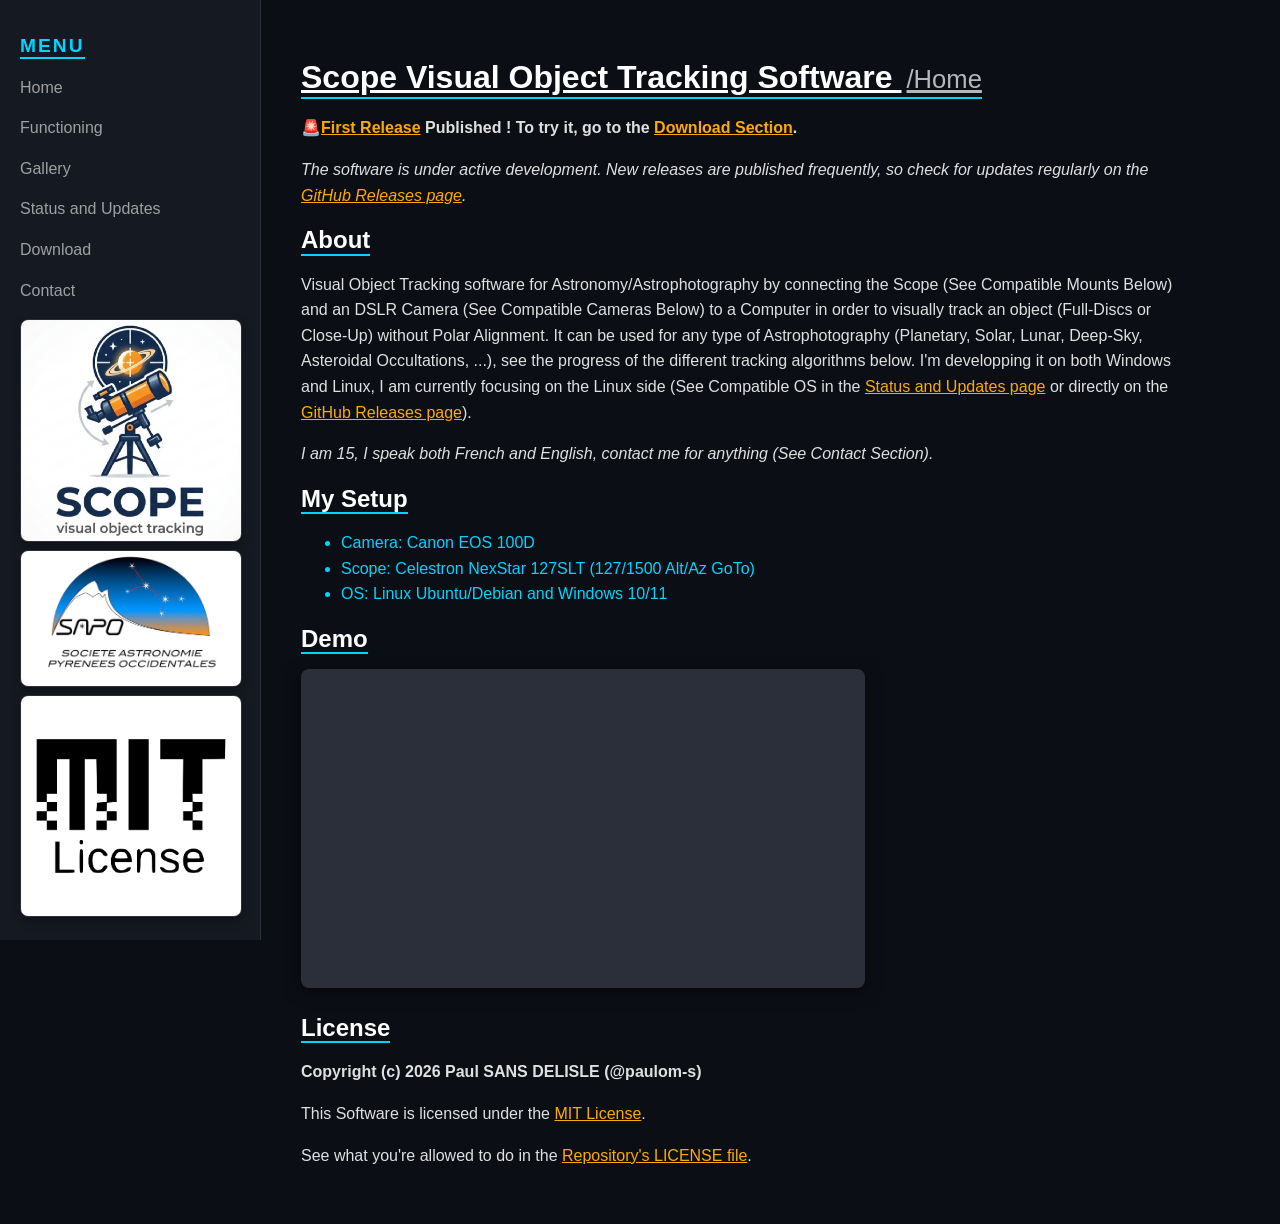
<file: index.html>
<!DOCTYPE html>
<html lang="en">
    <head>
        <meta charset="UTF-8">
        <title>Scope-Visual-Object-Tracking_Website</title>
        <link rel="stylesheet" href="css/style.css">
    </head>
    
    <body>
        <nav class="sidebar">
            <h2>Menu</h2>
                <ul>
                    <li><a href="index.html">Home</a></li>
                    <li><a href="pages/functioning.html">Functioning</a></li>
                    <li><a href="pages/gallery.html">Gallery</a></li>
                    <li><a href="pages/status.html">Status and Updates</a></li>
                    <li><a href="pages/download.html">Download</a></li>
                    <li><a href="pages/contact.html">Contact</a></li>
                </ul>

            <a href="https://paulom-s.github.io/Scope-Visual-Object-Tracking_Website">
                <img src="img/Logo.webp" alt="Logo.webp">
            </a>
            <a href="http://www.astrosurf.com/astrobearn">
                <img src="img/Logo_SAPO.webp" alt="Logo_SAPO.webp">
            </a>
            <a href="https://github.com/paulom-s/Scope-Visual-Object-Tracking/blob/main/LICENSE">
                <img src="img/Logo_MIT-License.webp" alt="Logo_MIT-License.webp">
            </a>
        </nav>

        <main class="content">
            <h1>
                <u>Scope Visual Object Tracking Software <span class="subtitle">/Home</span></u>
            </h1>
                
                <p><strong>🚨<a href="https://github.com/paulom-s/Scope-Visual-Object-Tracking/releases/tag/v0.1.0-alpha">First Release</a> Published ! To try it, go to the <a href="pages/download.html">Download Section</a>.</strong></p>
                <p><i>The software is under active development. New releases are published frequently, so check for updates regularly on the
                    <a href="https://github.com/paulom-s/Scope-Visual-Object-Tracking/releases/">GitHub Releases page</a>.</i></p>

                <h2>About</h2>
                    <p>
                        Visual Object Tracking software for Astronomy/Astrophotography by connecting the Scope (See Compatible Mounts Below) and an DSLR Camera (See Compatible Cameras Below) 
                        to a Computer in order to visually track an object (Full-Discs or Close-Up) without Polar Alignment. It can be used for any type of Astrophotography (Planetary, Solar, 
                        Lunar, Deep-Sky, Asteroidal Occultations, ...), see the progress of the different tracking algorithms below. I'm developping it on both Windows and Linux, I am currently 
                        focusing on the Linux side (See Compatible OS in the <a href="pages/status.html">Status and Updates page</a> or directly on the
                        <a href="https://github.com/paulom-s/Scope-Visual-Object-Tracking/releases/">GitHub Releases page</a>).
                    </p>
                    <p><i>I am 15, I speak both French and English, contact me for anything (See Contact Section).</i></p>
                
                <h2>My Setup</h2>
                    <ul>
                        <li>Camera: Canon EOS 100D</li>
                        <li>Scope: Celestron NexStar 127SLT (127/1500 Alt/Az GoTo)</li>
                        <li>OS: Linux Ubuntu/Debian and Windows 10/11</li>
                    </ul>

                <h2>Demo</h2>
                    <iframe
                        width="560"
                        height="315"
                        src="https://www.youtube.com/embed/YdZAdDmsEyI?si=rNVBuxqs5wgwHCJy"
                        title="Illustration_S-V-O-T_Website_01 "
                        frameborder="0"
                        allow="accelerometer; autoplay; clipboard-write; encrypted-media; gyroscope; picture-in-picture; web-share"
                        referrerpolicy="strict-origin-when-cross-origin"
                        allowfullscreen>
                    </iframe>

                <h2>License</h2>
                    <p><strong>Copyright (c) 2026 Paul SANS DELISLE (@paulom-s)</strong></p>
                    <p>This Software is licensed under the <a href="https://en.wikipedia.org/wiki/MIT_License">MIT License</a>.</p>
                    <p>See what you're allowed to do in the <a href="https://github.com/paulom-s/Scope-Visual-Object-Tracking/blob/main/LICENSE">Repository's LICENSE file</a>.</p>

        </main>
    </body>
</html>
</file>
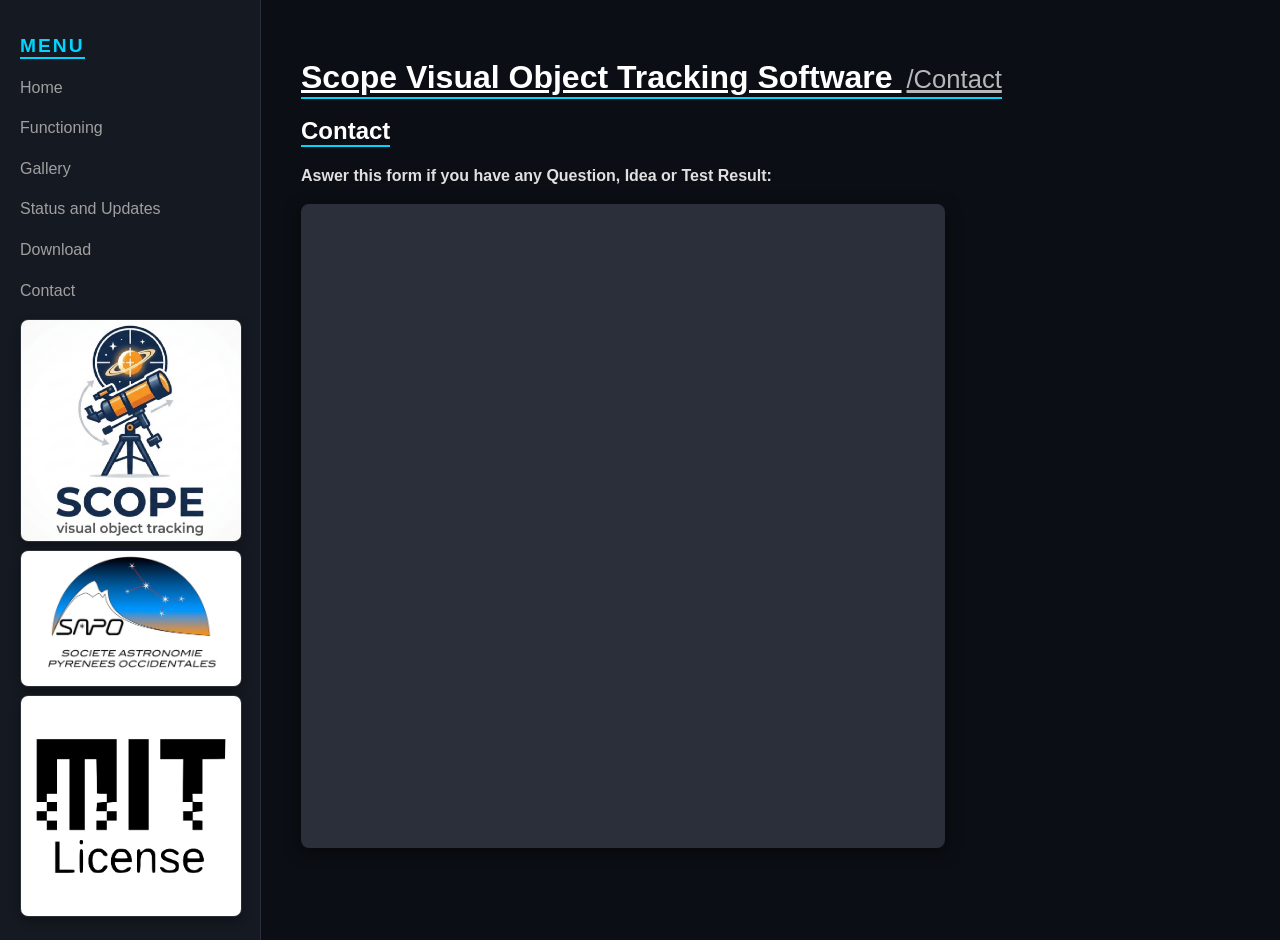
<file: pages/contact.html>
<!DOCTYPE html>
<html lang="en">
    <head>
        <meta charset="UTF-8">
        <title>Scope-Visual-Object-Tracking_Website</title>
        <link rel="stylesheet" href="../css/style.css">
    </head>
    
    <body>
        <nav class="sidebar">
            <h2>Menu</h2>
                <ul>
                    <li><a href="../index.html">Home</a></li>
                    <li><a href="functioning.html">Functioning</a></li>
                    <li><a href="gallery.html">Gallery</a></li>
                    <li><a href="status.html">Status and Updates</a></li>
                    <li><a href="download.html">Download</a></li>
                    <li><a href="contact.html">Contact</a></li>
                </ul>

            <a href="https://paulom-s.github.io/Scope-Visual-Object-Tracking_Website">
                <img src="../img/Logo.webp" alt="Logo.webp">
            </a>
            <a href="http://www.astrosurf.com/astrobearn">
                <img src="../img/Logo_SAPO.webp" alt="Logo_SAPO.webp">
            </a>
            <a href="https://github.com/paulom-s/Scope-Visual-Object-Tracking/blob/main/LICENSE">
                <img src="../img/Logo_MIT-License.webp" alt="Logo_MIT-License.webp">
            </a>
        </nav>

        <main class="content">
            <h1>
                <u>Scope Visual Object Tracking Software <span class="subtitle">/Contact</span></u>
            </h1>

                <h2>Contact</h2>
                    <p>
                        <b>Aswer this form if you have any Question, Idea or Test Result:</b>
                    </p>
                    <iframe
                        src="https://docs.google.com/forms/d/e/1FAIpQLSesuFuAXI7gK5nLWF4jtJedYV6ferU2ql9Jj-_n_w4Bs68Ydw/viewform?embedded=true" width="640" height="640" frameborder="0" marginheight="0" marginwidth="0">Loading…
                    </iframe>
            
        </main>
    </body>
</html>
</file>
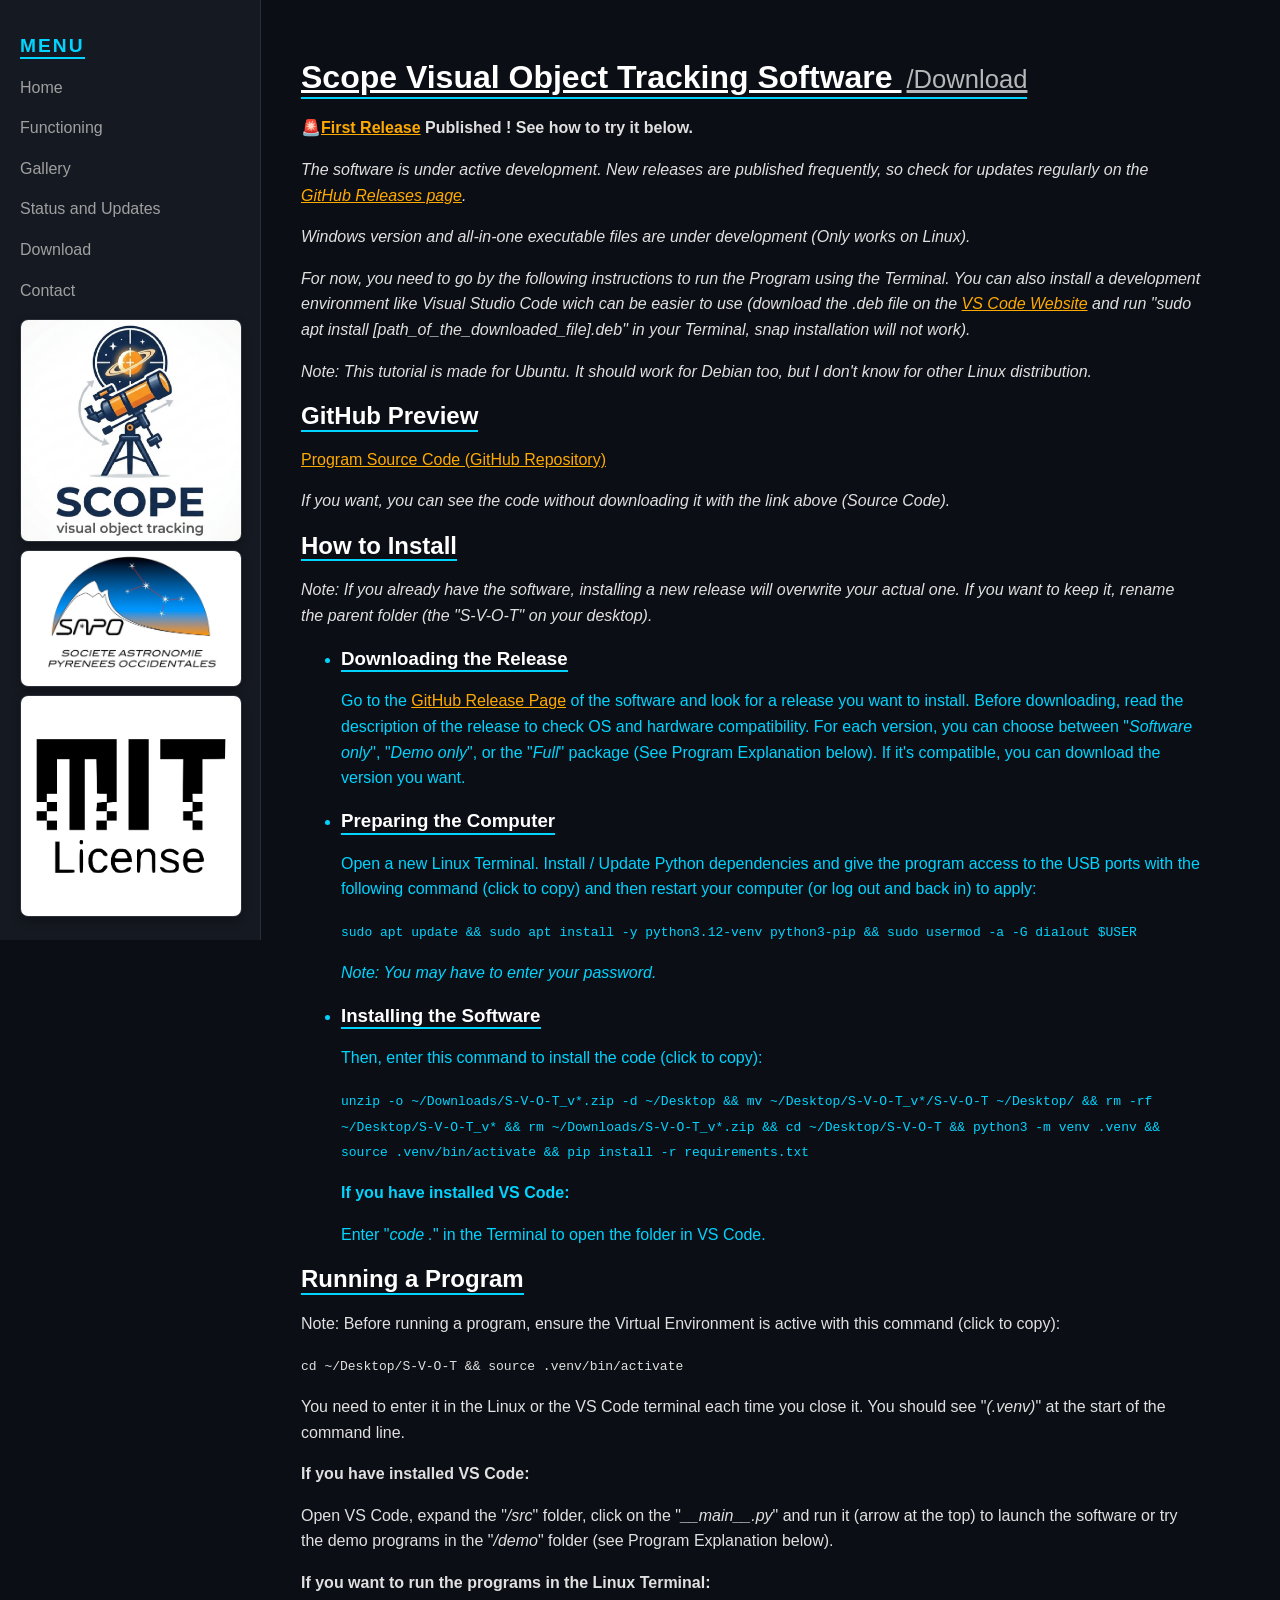
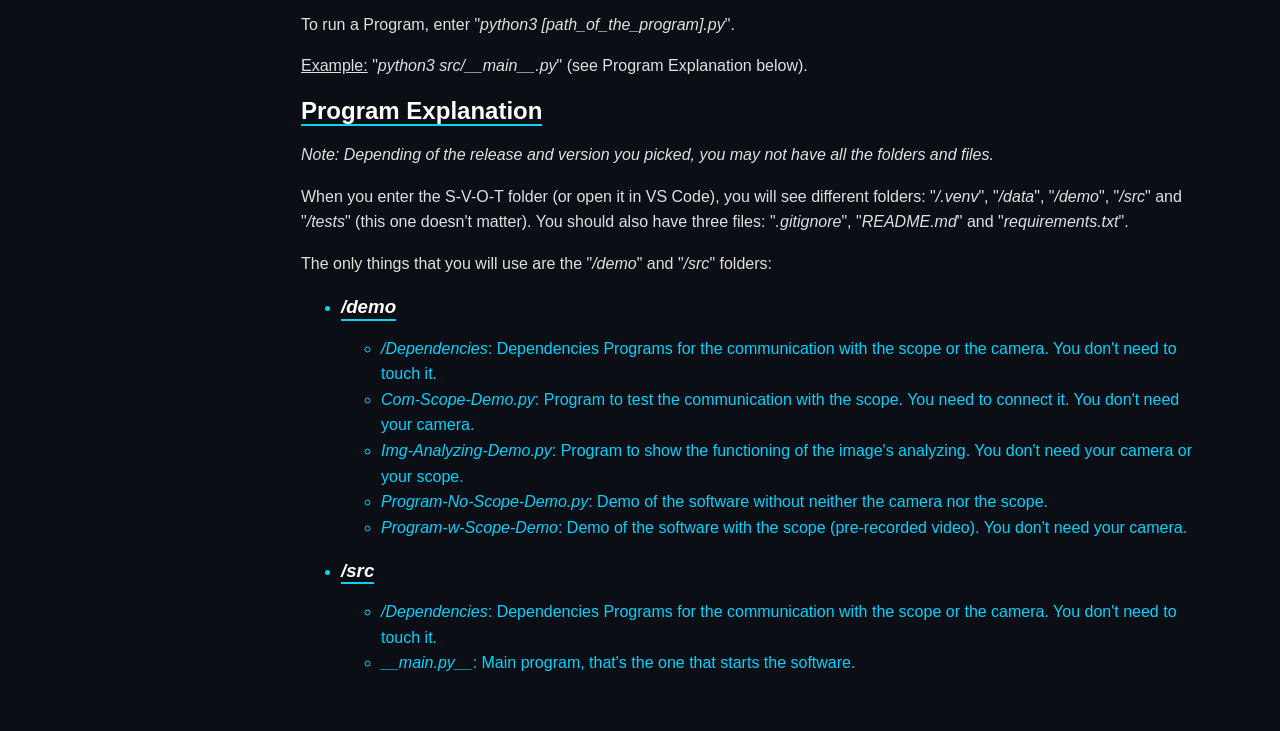
<file: pages/download.html>
<!DOCTYPE html>
<html lang="en">
    <head>
        <meta charset="UTF-8">
        <title>Scope-Visual-Object-Tracking_Website</title>
        <link rel="stylesheet" href="../css/style.css">
    </head>
    
    <body>
        <nav class="sidebar">
            <h2>Menu</h2>
                <ul>
                    <li><a href="../index.html">Home</a></li>
                    <li><a href="functioning.html">Functioning</a></li>
                    <li><a href="gallery.html">Gallery</a></li>
                    <li><a href="status.html">Status and Updates</a></li>
                    <li><a href="download.html">Download</a></li>
                    <li><a href="contact.html">Contact</a></li>
                </ul>

            <a href="https://paulom-s.github.io/Scope-Visual-Object-Tracking_Website">
                <img src="../img/Logo.webp" alt="Logo.webp">
            </a>
            <a href="http://www.astrosurf.com/astrobearn">
                <img src="../img/Logo_SAPO.webp" alt="Logo_SAPO.webp">
            </a>
            <a href="https://github.com/paulom-s/Scope-Visual-Object-Tracking/blob/main/LICENSE">
                <img src="../img/Logo_MIT-License.webp" alt="Logo_MIT-License.webp">
            </a>
        </nav>

        <main class="content">
            <h1>
                <u>Scope Visual Object Tracking Software <span class="subtitle">/Download</span></u>
            </h1>

                <p><strong>🚨<a href="https://github.com/paulom-s/Scope-Visual-Object-Tracking/releases/tag/v0.1.0-alpha">First Release</a> Published ! See how to try it below.</strong></p>
                <p><i>The software is under active development. New releases are published frequently, so check for updates regularly on the
                    <a href="https://github.com/paulom-s/Scope-Visual-Object-Tracking/releases/">GitHub Releases page</a>.</i></p>
                
                <p><i>Windows version and all-in-one executable files are under development (Only works on Linux).</i></p>
                <p><i>
                    For now, you need to go by the following instructions to run the Program using the Terminal. You can also install a development environment like Visual Studio Code wich can be easier to use
                    (download the .deb file on the <a href="https://code.visualstudio.com/Download">VS Code Website</a> and run "sudo apt install [path_of_the_downloaded_file].deb" in your Terminal,
                    snap installation will not work).
                </i></p>
                <p><i>Note: This tutorial is made for Ubuntu. It should work for Debian too, but I don't know for other Linux distribution.</i></p>

                <h2>GitHub Preview</h2>
                    <a href="https://github.com/paulom-s/Scope-Visual-Object-Tracking">Program Source Code (GitHub Repository)</a>
                    <p><i>If you want, you can see the code without downloading it with the link above (Source Code).</i></p>

                <h2>How to Install</h2>
                    <p><i>Note: If you already have the software, installing a new release will overwrite your actual one. If you want to keep it, rename the parent folder (the "S-V-O-T" on your desktop).</i></p>
                    <ul>
                        <li><h3>Downloading the Release</h3></li>
                            <p>
                                Go to the <a href="https://github.com/paulom-s/Scope-Visual-Object-Tracking/releases">GitHub Release Page</a> of the software and look for a release you want to install.
                                Before downloading, read the description of the release to check OS and hardware compatibility. For each version, you can choose between "<i>Software only</i>", "<i>Demo only</i>",
                                or the "<i>Full</i>" package (See Program Explanation below). If it's compatible, you can download the version you want.
                            </p>

                        <li><h3>Preparing the Computer</h3></li>
                            <p>
                                Open a new Linux Terminal. Install / Update Python dependencies and give the program access to the USB ports with the following command (click to copy)
                                and then restart your computer (or log out and back in) to apply:
                            </p>
                                <code onclick="navigator.clipboard.writeText(this.innerText)">sudo apt update && sudo apt install -y python3.12-venv python3-pip && sudo usermod -a -G dialout $USER</code>
                                <p><i>Note: You may have to enter your password.</i></p>
                        
                        <li><h3>Installing the Software</h3></li>
                            <p>Then, enter this command to install the code (click to copy):</p>
                                <code onclick="navigator.clipboard.writeText(this.innerText)">unzip -o ~/Downloads/S-V-O-T_v*.zip -d ~/Desktop && mv ~/Desktop/S-V-O-T_v*/S-V-O-T ~/Desktop/ && rm -rf ~/Desktop/S-V-O-T_v*
                                    && rm ~/Downloads/S-V-O-T_v*.zip && cd ~/Desktop/S-V-O-T && python3 -m venv .venv && source .venv/bin/activate && pip install -r requirements.txt</code>

                            <p><strong>If you have installed VS Code:</strong></p>
                                <p>Enter "<i>code .</i>" in the Terminal to open the folder in VS Code.</p>  
                    </ul>

                <h2>Running a Program</h3>
                    <p>Note: Before running a program, ensure the Virtual Environment is active with this command (click to copy):</p>
                        <code onclick="navigator.clipboard.writeText(this.innerText)">cd ~/Desktop/S-V-O-T && source .venv/bin/activate</code>
                    <p>You need to enter it in the Linux or the VS Code terminal each time you close it. You should see "<i>(.venv)</i>" at the start of the command line.</p>

                    <p><strong>If you have installed VS Code:</strong></p>
                        <p>Open VS Code, expand the "<i>/src</i>" folder, click on the "<i>__main__.py</i>" and run it (arrow at the top) to launch the software
                            or try the demo programs in the "<i>/demo</i>" folder (see Program Explanation below).</p>
                                
                    <strong>If you want to run the programs in the Linux Terminal:</strong>
                        <p>To run a Program, enter "<i>python3 [path_of_the_program].py</i>".</p> 
                        <p><u>Example:</u> "<i>python3 src/__main__.py</i>" (see Program Explanation below).</p>

                <h2>Program Explanation</h2>
                    <p><i>Note: Depending of the release and version you picked, you may not have all the folders and files.</i></p>
                    <p>
                        When you enter the S-V-O-T folder (or open it in VS Code), you will see different folders: "<i>/.venv</i>", "<i>/data</i>", "<i>/demo</i>", "<i>/src</i>" and "<i>/tests</i>" (this one doesn't matter).
                        You should also have three files: "<i>.gitignore</i>", "<i>README.md</i>" and "<i>requirements.txt</i>".
                    </p>
                    <p>The only things that you will use are the "<i>/demo</i>" and "<i>/src</i>" folders:</p>

                    <ul>
                        <li><h3><i>/demo</i></h3></li>
                            <ul>
                                <li><i>/Dependencies</i>: Dependencies Programs for the communication with the scope or the camera. You don't need to touch it.</li>
                                <li><i>Com-Scope-Demo.py</i>: Program to test the communication with the scope. You need to connect it. You don't need your camera.</li>
                                <li><i>Img-Analyzing-Demo.py</i>: Program to show the functioning of the image's analyzing. You don't need your camera or your scope.</li>
                                <li><i>Program-No-Scope-Demo.py</i>: Demo of the software without neither the camera nor the scope.</li>
                                <li><i>Program-w-Scope-Demo</i>: Demo of the software with the scope (pre-recorded video). You don't need your camera.</li>
                            </ul>

                        <li><h3><i>/src</i></h3></li>
                            <ul>
                                <li><i>/Dependencies</i>: Dependencies Programs for the communication with the scope or the camera. You don't need to touch it.</li>
                                <li><i>__main.py__</i>: Main program, that's the one that starts the software.</li>
                            </ul>
                    </ul>
 
        </main>
    </body>
</html>
</file>
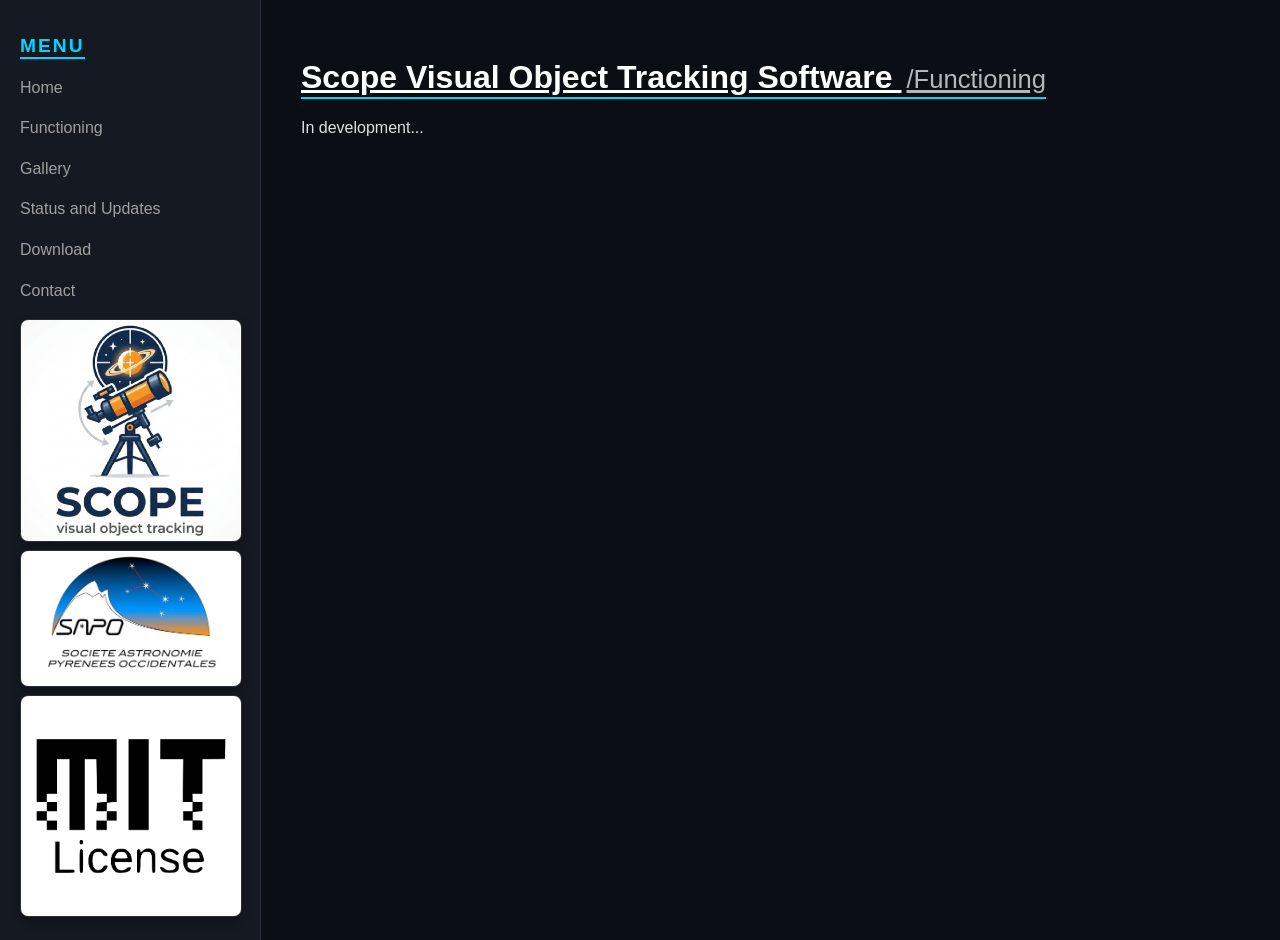
<file: pages/functioning.html>
<!DOCTYPE html>
<html lang="en">
    <head>
        <meta charset="UTF-8">
        <title>Scope-Visual-Object-Tracking_Website</title>
        <link rel="stylesheet" href="../css/style.css">
    </head>
    
    <body>
        <nav class="sidebar">
            <h2>Menu</h2>
                <ul>
                    <li><a href="../index.html">Home</a></li>
                    <li><a href="functioning.html">Functioning</a></li>
                    <li><a href="gallery.html">Gallery</a></li>
                    <li><a href="status.html">Status and Updates</a></li>
                    <li><a href="download.html">Download</a></li>
                    <li><a href="contact.html">Contact</a></li>
                </ul>

            <a href="https://paulom-s.github.io/Scope-Visual-Object-Tracking_Website">
                <img src="../img/Logo.webp" alt="Logo.webp">
            </a>
            <a href="http://www.astrosurf.com/astrobearn">
                <img src="../img/Logo_SAPO.webp" alt="Logo_SAPO.webp">
            </a>
            <a href="https://github.com/paulom-s/Scope-Visual-Object-Tracking/blob/main/LICENSE">
                <img src="../img/Logo_MIT-License.webp" alt="Logo_MIT-License.webp">
            </a>
        </nav>

        <main class="content">
            <h1>
                <u>Scope Visual Object Tracking Software <span class="subtitle">/Functioning</span></u>
            </h1>

                <p>In development...</p>

                



                

































            
        </main>
    </body>
</html>
</file>
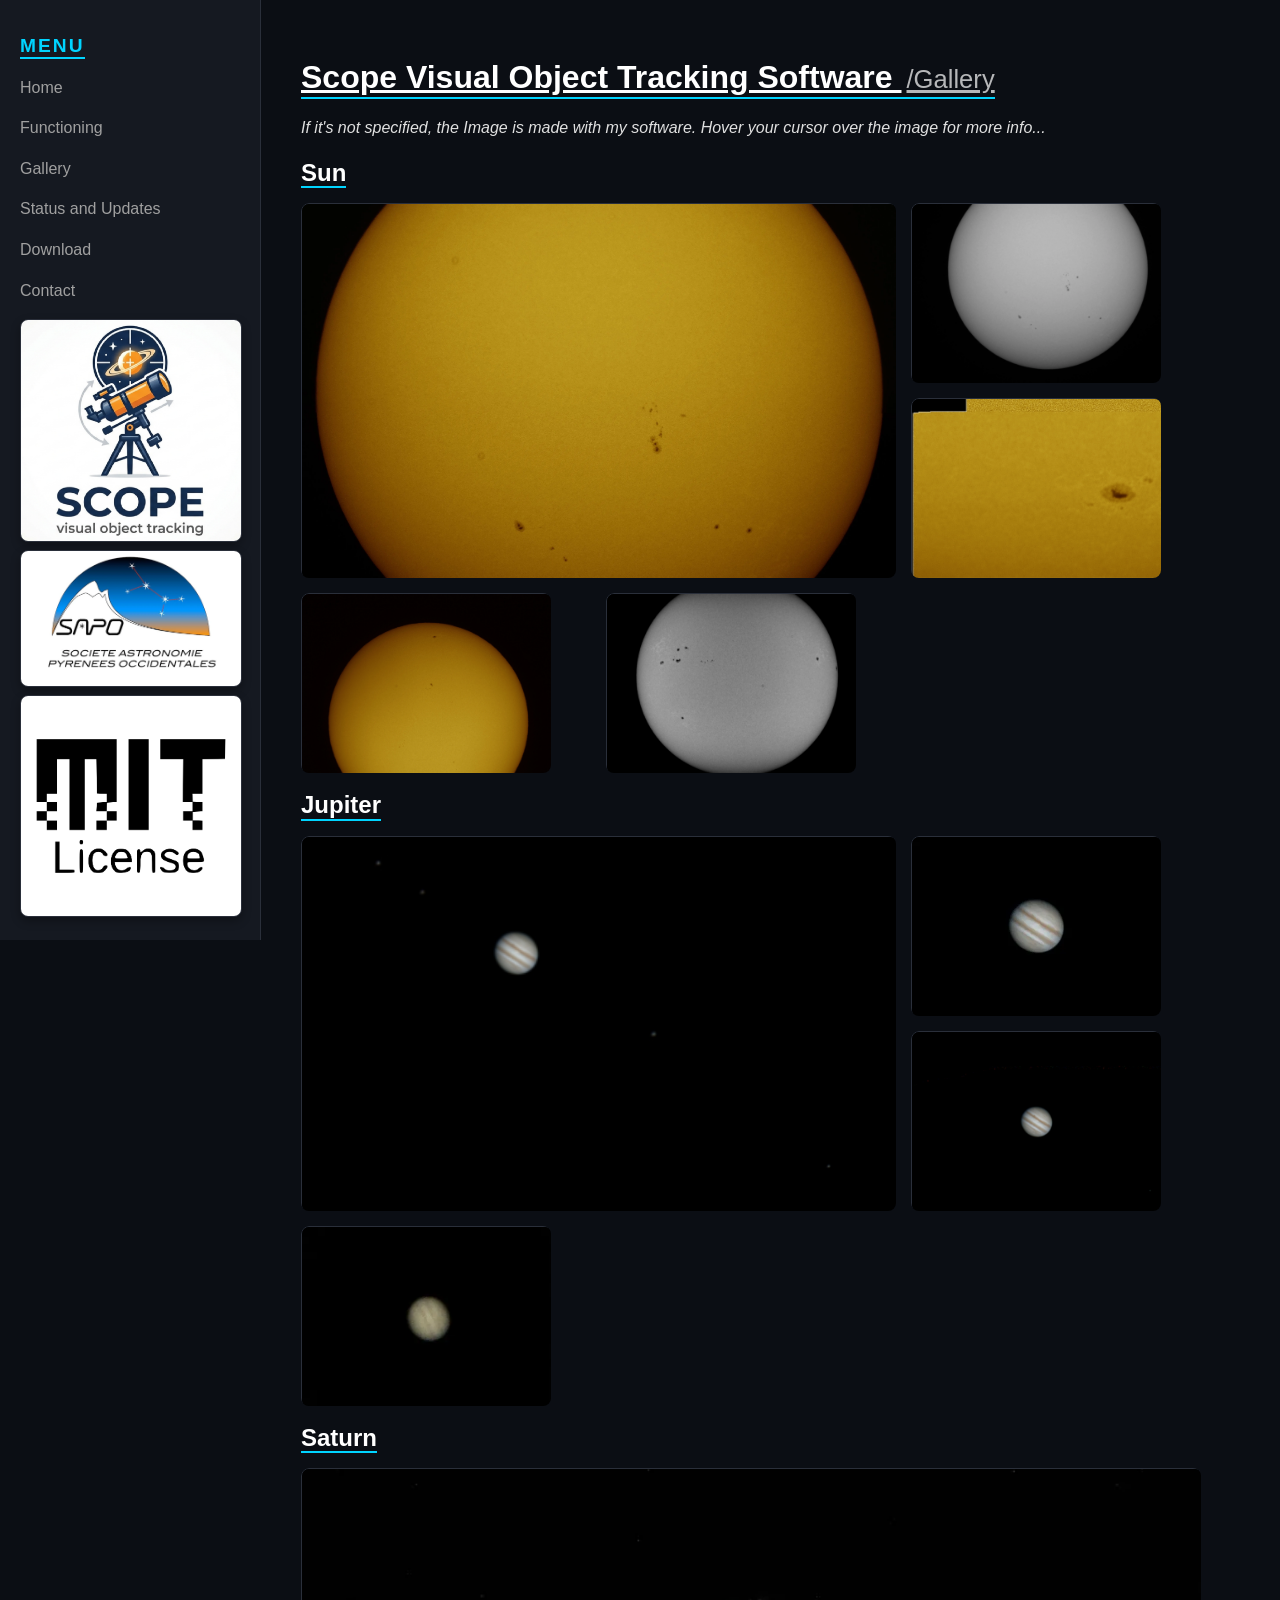
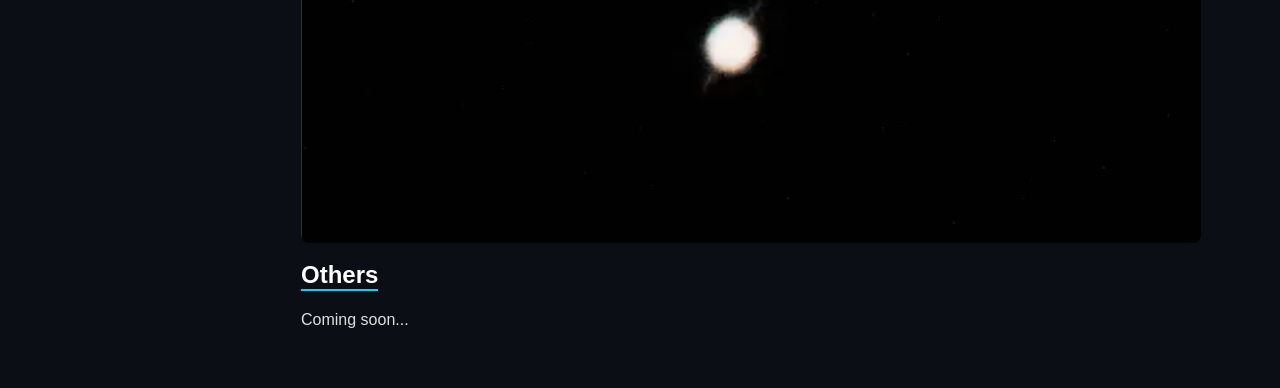
<file: pages/gallery.html>
<!DOCTYPE html>
<html lang="en">
    <head>
        <meta charset="UTF-8">
        <title>Scope-Visual-Object-Tracking_Website</title>
        <link rel="stylesheet" href="../css/style.css">
    </head>
    
    <body>
        <nav class="sidebar">
            <h2>Menu</h2>
                <ul>
                    <li><a href="../index.html">Home</a></li>
                    <li><a href="functioning.html">Functioning</a></li>
                    <li><a href="gallery.html">Gallery</a></li>
                    <li><a href="status.html">Status and Updates</a></li>
                    <li><a href="download.html">Download</a></li>
                    <li><a href="contact.html">Contact</a></li>
                </ul>

            <a href="https://paulom-s.github.io/Scope-Visual-Object-Tracking_Website">
                <img src="../img/Logo.webp" alt="Logo.webp">
            </a>
            <a href="http://www.astrosurf.com/astrobearn">
                <img src="../img/Logo_SAPO.webp" alt="Logo_SAPO.webp">
            </a>
            <a href="https://github.com/paulom-s/Scope-Visual-Object-Tracking/blob/main/LICENSE">
                <img src="../img/Logo_MIT-License.webp" alt="Logo_MIT-License.webp">
            </a>
        </nav>

        <main class="content">
            <h1>
                <u>Scope Visual Object Tracking Software <span class="subtitle">/Gallery</span></u>
            </h1>
            
                <p><i>If it's not specified, the Image is made with my software. Hover your cursor over the image for more info...</i></p>

                <h2>Sun</h2>
                    <div class="gallery">

                        <div class="image-container">
                            <img src="../img/Sun-Stitch_04_04_26.webp" alt="Sun-Stitch_04_04_26.webp">
                            <div class="overlay-text">Mosaic (2 images stitched) of the sun the 04/04/26. Picture taken with my 127/1500 with a visual solar filter. The image is edited (Wavelets) and colorized in ASI Studio (RAW image is in grayscale) and then stitched in ICE.</div>
                        </div>

                        <div class="image-container">
                            <img src="../img/Sun-Raw_04_04_26.webp" alt="Sun-Raw_04_04_26.webp">
                            <div class="overlay-text">Raw picture of our Star the 04/04/26. Not edited or colorized. One of the two images stitched together for the previous one.</div>
                        </div>

                        <div class="image-container">
                            <img src="../img/Sunspot-50_22_03_26.webp" alt="Sunspot-50_22_03_26.webp">
                            <div class="overlay-text">Zoom on a Sunspot of the Sun of 22/03/26. Stacked Video done with my DSLR Camera (Video RAW 12bits, 30fps, 640x640, pixel-size of 4.3um). Stacked in AutoStakkert! and edited (wavelets and color) in ASI Studio.</div>
                        </div>

                        <div class="image-container">
                            <img src="../img/Sun_22_03_26.webp" alt="Sun_22_03_26.webp">
                            <div class="overlay-text">Picture of the Sun the 22/03/26 colorized and edited (Wavelets) on ASI Studio.</div>
                        </div>

                        <div class="image-container">
                            <img src="../img/Sun_04_01_26.webp" alt="Sun_04_01_26.webp">
                            <div class="overlay-text">Image of the Sun the 04/01/26 edited in AstroSurface (Wavelets) and Darktable. Raw color (as we see in the eyepiece), the AstroSolar filter makes it white. <i>Made without the Program.</i></div>
                        </div>

                    </div>

                <h2>Jupiter</h2>
                    <div class="gallery">

                        <div class="image-container">
                            <img src="../img/Jupiter-70-1.5x-Stitch_05_04_25.webp" alt="Jupiter-70-1.5x-Stitch_05_04_25.webp">
                            <div class="overlay-text">Jupiter and 4 of its 95 moons with, from the top left to the bottom right: Europa, Io, Ganymede and Callisto (stitch of 2 pictures). Stacking of Jupiter the 05/04/26. Video taken at 30fps, 640x426, 14bits, 4.3um/pixel. Stacked at 70% with 1.5x Drizzle  in AutoStakkert! and then edited in AstroSurface (wavelets) and Darktable.</div>
                        </div>

                        <div class="image-container">
                            <img src="../img/Jupiter-70-1.5x_05_04_26.webp" alt="Jupiter-70-1.5x_05_04_26.webp">
                            <div class="overlay-text">Stacking of Jupiter the 05/04/26. Video taken at 30fps, 640x426, 14bits, 4.3um/pixel. Stacked at 70% with 1.5x Drizzle  in AutoStakkert! and then edited in AstroSurface (wavelets) and Darktable.</div>
                        </div>

                        <div class="image-container">
                            <img src="../img/Jupiter-75_05_04_25.webp" alt="Jupiter-75_05_04_25.webp">
                            <div class="overlay-text">Stacking of Jupiter the 05/04/26. Video taken at 30fps, 640x426, 14bits, 4.3um/pixel. Stacked at 75% in AutoStakkert! and then edited in AstroSurface (wavelets) and Darktable.</div>
                        </div>

                        <div class="image-container">
                            <img src="../img/Jupiter_29_12_25.webp" alt="Jupiter_29_12_25.webp">
                            <div class="overlay-text">Picture of Jupiter the 29/12/25. Edited in Darktable. <i>Made without the Program.</i></div>
                        </div>

                    </div>

                <h2>Saturn</h2>
                    <div class="gallery">

                        <div class="image-container">
                            <img src="../img/Saturn_12_12_25.webp" alt="Saturn_12_12_25.webp">
                            <div class="overlay-text">Picture of Saturn the 12/12/25. Edited in Darktable. <i>Made without the Program.</i></div>
                        </div>

                    </div>

                <h2>Others</h2>
                    <p>Coming soon...</p>

        </main>
    </body>
</html>
</file>
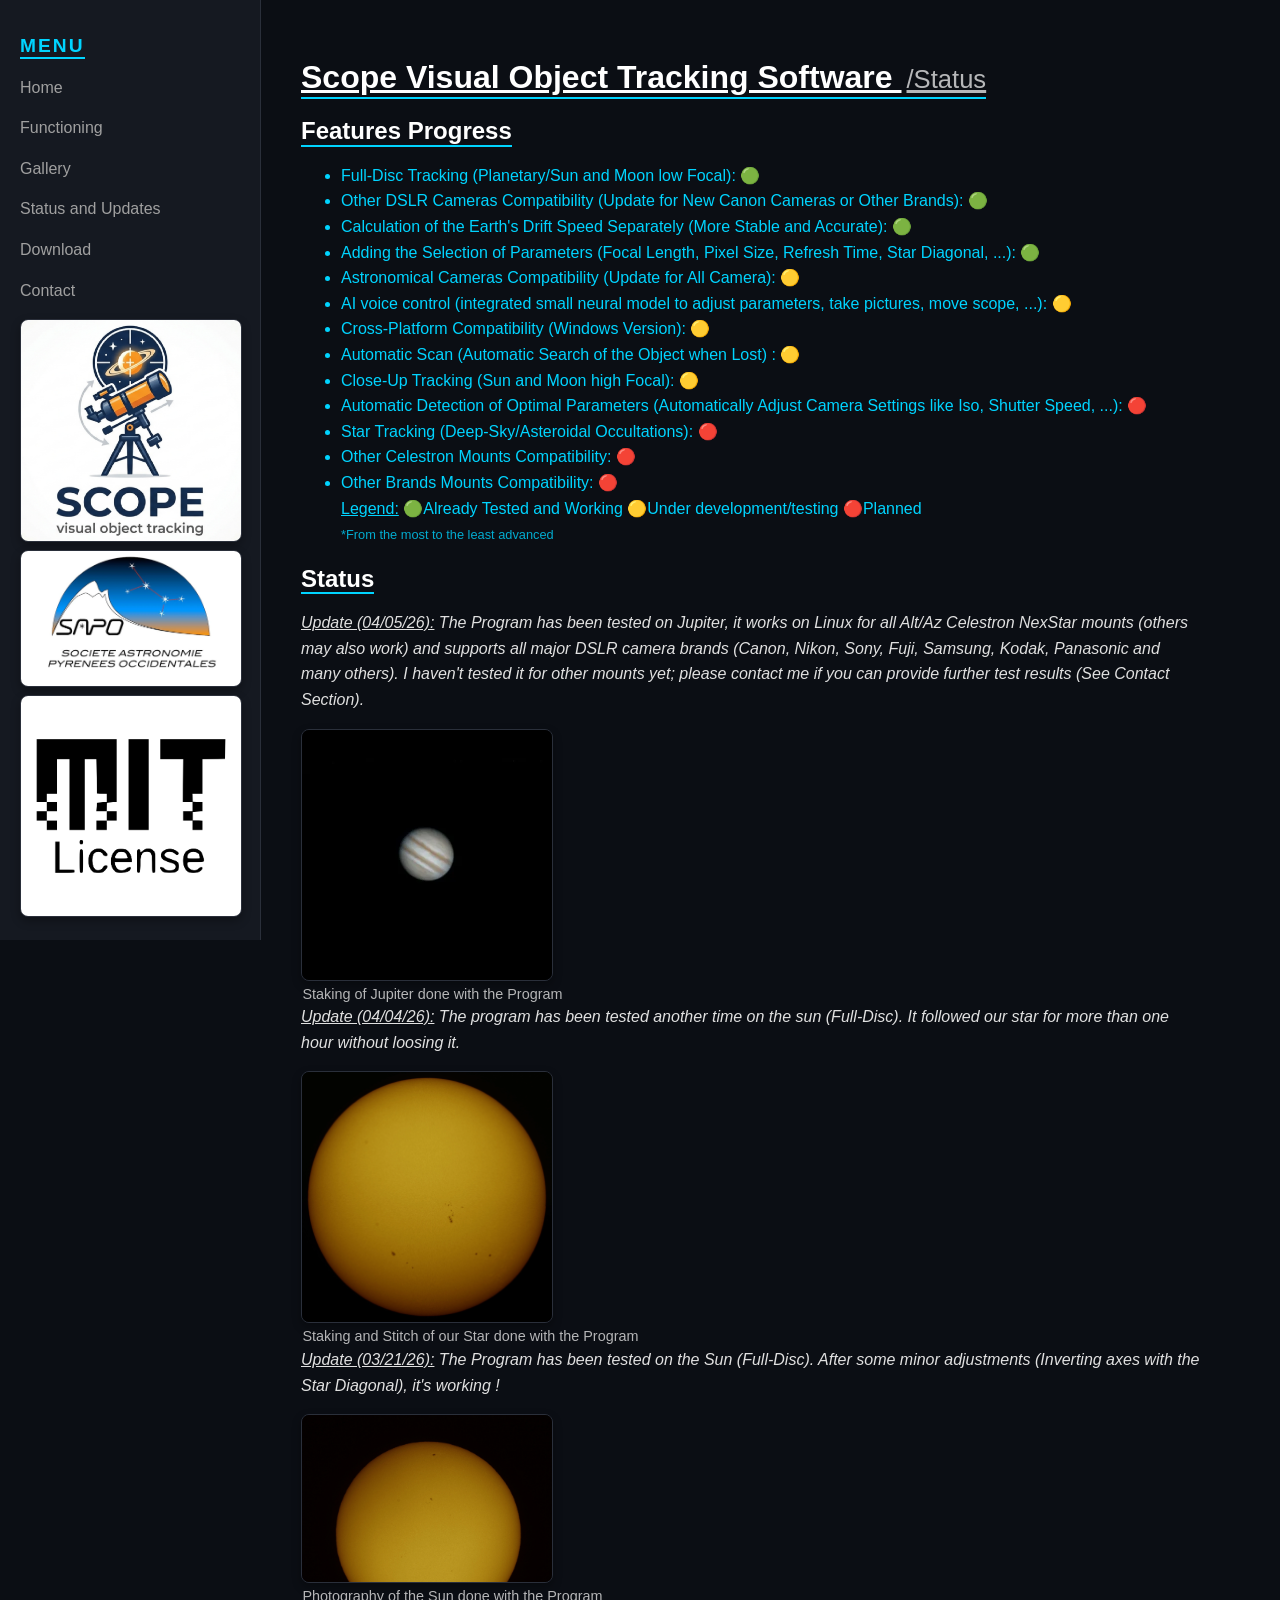
<file: pages/status.html>
<!DOCTYPE html>
<html lang="en">
    <head>
        <meta charset="UTF-8">
        <title>Scope-Visual-Object-Tracking_Website</title>
        <link rel="stylesheet" href="../css/style.css">
    </head>
    
    <body>
        <nav class="sidebar">
            <h2>Menu</h2>
                <ul>
                    <li><a href="../index.html">Home</a></li>
                    <li><a href="functioning.html">Functioning</a></li>
                    <li><a href="gallery.html">Gallery</a></li>
                    <li><a href="status.html">Status and Updates</a></li>
                    <li><a href="download.html">Download</a></li>
                    <li><a href="contact.html">Contact</a></li>
                </ul>

            <a href="https://paulom-s.github.io/Scope-Visual-Object-Tracking_Website">
                <img src="../img/Logo.webp" alt="Logo.webp">
            </a>
            <a href="http://www.astrosurf.com/astrobearn">
                <img src="../img/Logo_SAPO.webp" alt="Logo_SAPO.webp">
            </a>
            <a href="https://github.com/paulom-s/Scope-Visual-Object-Tracking/blob/main/LICENSE">
                <img src="../img/Logo_MIT-License.webp" alt="Logo_MIT-License.webp">
            </a>
        </nav>

        <main class="content">
            <h1>
                <u>Scope Visual Object Tracking Software <span class="subtitle">/Status</span></u>
            </h1>

                <h2>Features Progress</h2>
                    <ul>
                        <li>Full-Disc Tracking (Planetary/Sun and Moon low Focal): 🟢</li>
                        <li>Other DSLR Cameras Compatibility (Update for New Canon Cameras or Other Brands): 🟢</li>
                        <li>Calculation of the Earth's Drift Speed Separately (More Stable and Accurate): 🟢</li>
                        <li>Adding the Selection of Parameters (Focal Length, Pixel Size, Refresh Time, Star Diagonal, ...): 🟢</li>
                        <li>Astronomical Cameras Compatibility (Update for All Camera): 🟡</li>
                        <li>AI voice control (integrated small neural model to adjust parameters, take pictures, move scope, ...): 🟡</li>
                        <li>Cross-Platform Compatibility (Windows Version): 🟡</li>
                        <li>Automatic Scan (Automatic Search of the Object when Lost) : 🟡</li>
                        <li>Close-Up Tracking (Sun and Moon high Focal): 🟡</li>
                        <li>Automatic Detection of Optimal Parameters (Automatically Adjust Camera Settings like Iso, Shutter Speed, ...): 🔴</li>
                        <li>Star Tracking (Deep-Sky/Asteroidal Occultations): 🔴</li>
                        <li>Other Celestron Mounts Compatibility: 🔴</li>
                        <li>Other Brands Mounts Compatibility: 🔴</li>
                            <u>Legend:</u> 🟢Already Tested and Working 🟡Under development/testing 🔴Planned
                            <span
                                style="font-size: 0.8em; opacity: 0.8;"><br>*From the most to the least advanced
                            </span>
                    </ul>

                <h2>Status</h2>
                    <p>
                        <i><u>Update (04/05/26):</u> The Program has been tested on Jupiter, it works on Linux for all Alt/Az Celestron NexStar mounts (others may also work)
                            and supports all major DSLR camera brands (Canon, Nikon, Sony, Fuji, Samsung, Kodak, Panasonic and many others).
                            I haven't tested it for other mounts yet; please contact me if you can provide further test results (See Contact Section).</i>
                    </p>
                    <img src="../img/Jupiter-70-1.5x_05_04_26.webp" alt="Staking of Jupiter done with the Program" width="250">
                    <span
                         style="margin-left: -255px; font-size: 0.9em; position: relative; top: 18px; opacity: 0.8;">Staking of Jupiter done with the Program
                    </span>

                    <p>
                        <i><u>Update (04/04/26):</u> The program has been tested another time on the sun (Full-Disc). It followed our star for more than one hour without loosing it.</i>
                    </p>
                    <img src="../img/Sun-Stitch_04_04_26.webp" alt="" width="250">
                    <span
                         style="margin-left: -255px; font-size: 0.9em; position: relative; top: 18px; opacity: 0.8;">Staking and Stitch of our Star done with the Program
                    </span>

                    <p>
                        <i><u>Update (03/21/26):</u> The Program has been tested on the Sun (Full-Disc). After some minor adjustments (Inverting axes with the Star Diagonal), it's working !</i>
                    </p>
                    <img src="../img/Sun_22_03_26.webp" alt="Photography of the Sun done with the Program" width="250">
                    <span
                         style="margin-left: -255px; font-size: 0.9em; position: relative; top: 18px; opacity: 0.8;">Photography of the Sun done with the Program
                    </span>

        </main>
    </body>
</html>
</file>
<file: css/style.css>
body {
    margin: 0;
    display: flex;
    background-color: #0b0e14;
    color: #e0e0e0;
    font-family: 'Segoe UI', Roboto, Helvetica, Arial, sans-serif;
    line-height: 1.6;
}

.sidebar {
    width: 220px;
    height: 100vh;
    position: sticky;
    overflow-y: auto;
    background-color: #151921;
    border-right: 1px solid #2a2f3a;
    position: sticky;
    top: 0;
    padding: 20px;
}

.sidebar h2 {
    color: #00d4ff;
    font-size: 1.2rem;
    text-transform: uppercase;
    letter-spacing: 2px;
}

.sidebar ul {
    list-style: none;
    padding: 0;
}

.sidebar li {
    margin: 15px 0;
}

.sidebar a {
    display: inline-block;
    color: #a0a0a0;
    text-decoration: none;
    transition: 0.3s;
}

.sidebar a:hover {
    color: #00d4ff;
    padding-left: 5px;
}

.content {
    flex: 1;
    padding: 40px;
    max-width: 900px;
}

h1 {
    color: #ffffff;
    border-bottom: 2px solid #00d4ff;
    display: block;
    width: fit-content;
    line-height: 1;
    padding-bottom: 4px;
    margin-bottom: 15px;
}

h2, h3 {
    color: #ffffff;
    border-bottom: 2px solid #00d4ff;
    display: block;
    width: fit-content;
    line-height: 1;
    padding-bottom: 1.5px;
    margin-bottom: 15px;
}

.subtitle {
    font-size: 0.8em;
    font-weight: normal;
    vertical-align: middle;
    opacity: 0.7;
    margin-left: 5px;
}

iframe {
    border: 2px solid #2a2f3a;
    border-radius: 8px;
    background-color: #2a2f3a;
    box-shadow: 0 4px 15px rgba(0,0,0,0.5);
}

ul {
    color: #00d4ff;
}

li p {
    color: #e0e0e0;
}

main a {
    color: #ffaa00;
    opacity: 1;
    text-decoration: underline;
}

img {
    max-width: 100%;
    height: auto;
    border-radius: 8px;
    border: 1px solid #2a2f3a;
    box-shadow: 0 4px 10px rgba(0,0,0,0.3);
}

#caption-box {
    margin-top: 25px;
    padding: 20px;
    background-color: #1a1f29;
    border-left: 5px solid #00d4ff;
    color: #ffffff;
    font-size: 1.1em;
    font-style: italic;
    border-radius: 0 8px 8px 0;
    min-height: 50px;
    display: flex;
    align-items: center;
    transition: all 0.3s ease;
}

.image-container {
    position: relative;
    width: 250px;
    height: 180px;
    cursor: pointer;
    overflow: hidden;
    border-radius: 8px;
}

.image-container img {
    width: 100%;
    height: 100%;
    object-fit: cover;
    transition: 0.3s;
}

.overlay-text {
    position: absolute;
    top: 0;
    left: 0;
    width: 100%;
    height: 100%;
    box-sizing: border-box;
    background: rgba(0, 0, 0, 0.7);
    color: white;
    display: flex;
    align-items: center;
    justify-content: center;
    text-align: center;
    padding: 10px;
    opacity: 0;
    transition: opacity 0.3s;
    font-size: 0.7em;
}

.image-container:hover .overlay-text {
    opacity: 1;
}

.image-container:hover img {
    filter: blur(2px);
    transform: scale(1.1);
}

.gallery {
    display: grid;
    grid-template-columns: repeat(auto-fit, minmax(250px, 1fr));
    grid-auto-rows: 180px;
    gap: 15px;
    width: 100%;
}

.image-container:first-child {
    grid-column: span 2;
    grid-row: span 2;
    height: 100%;
    width: 100%;
}

.image-container:first-child .overlay-text {
    font-size: 1em;
    padding: 20px;
}
</file>
